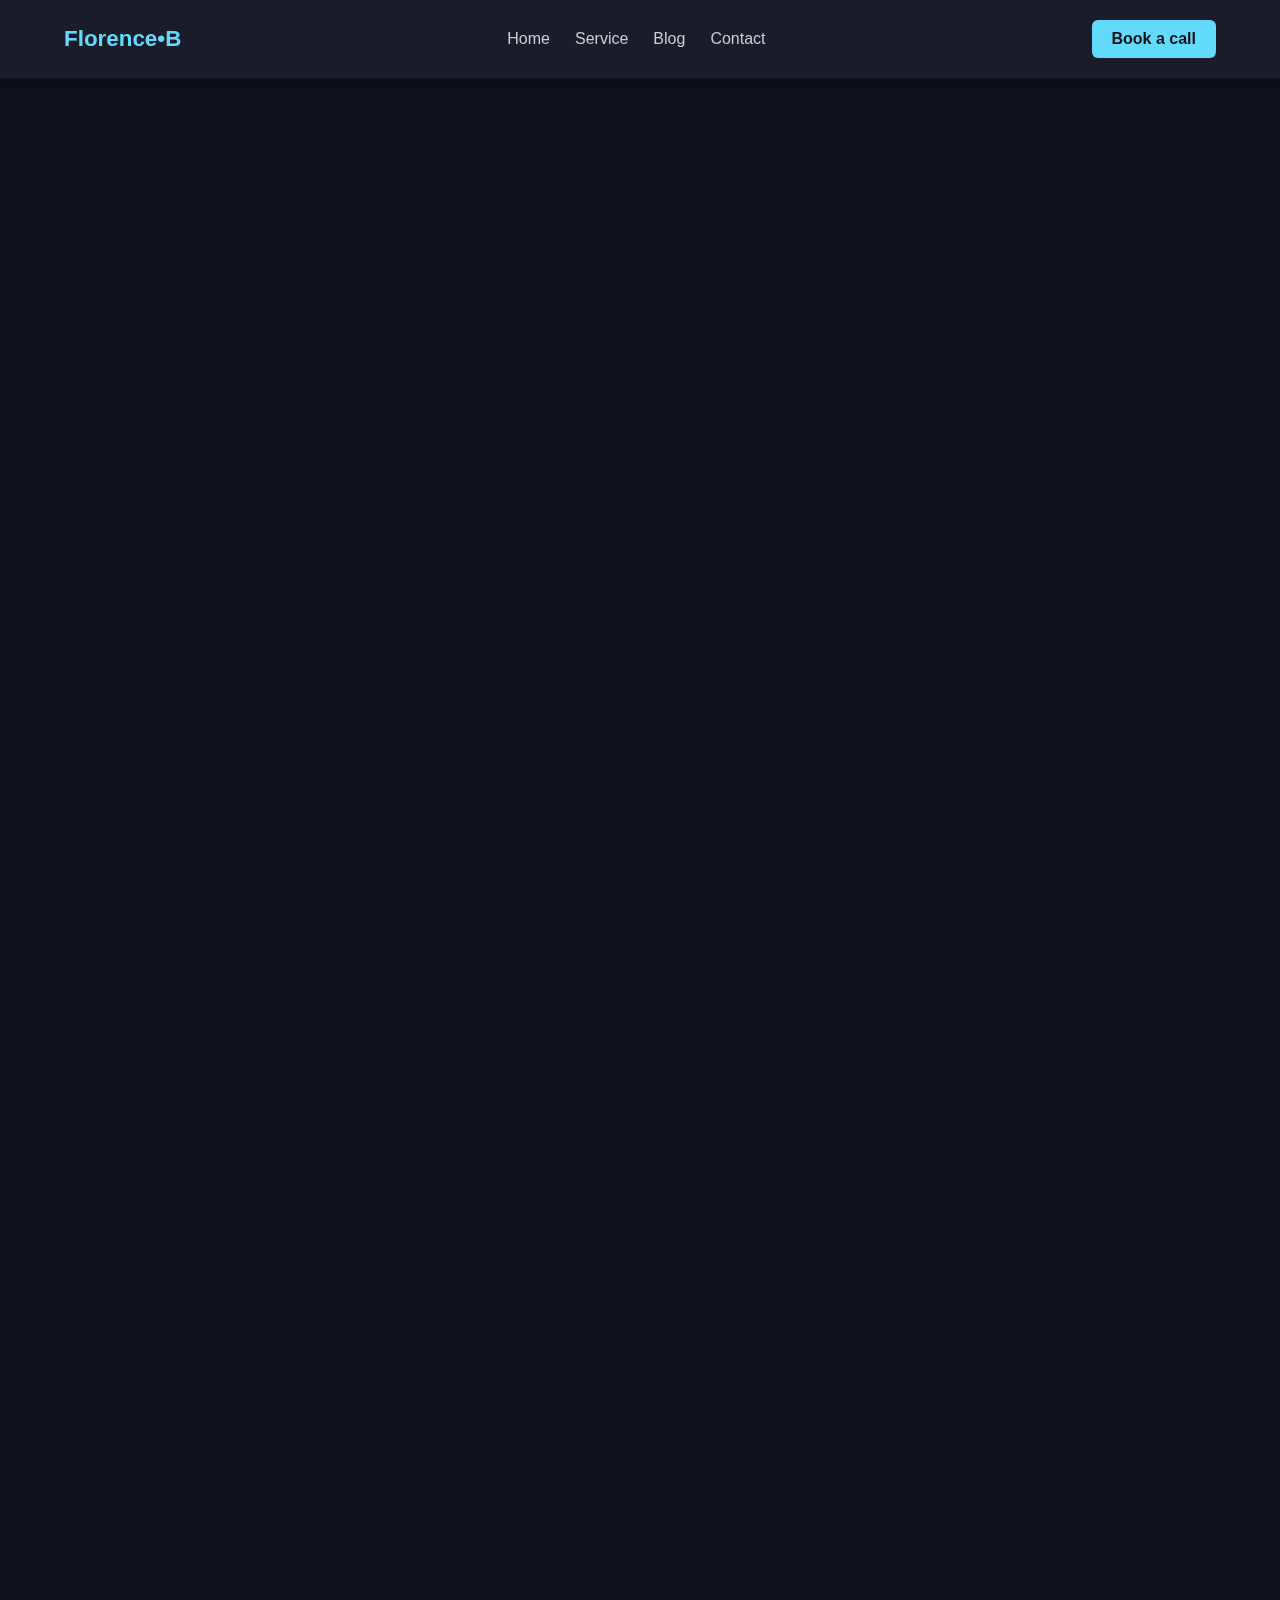
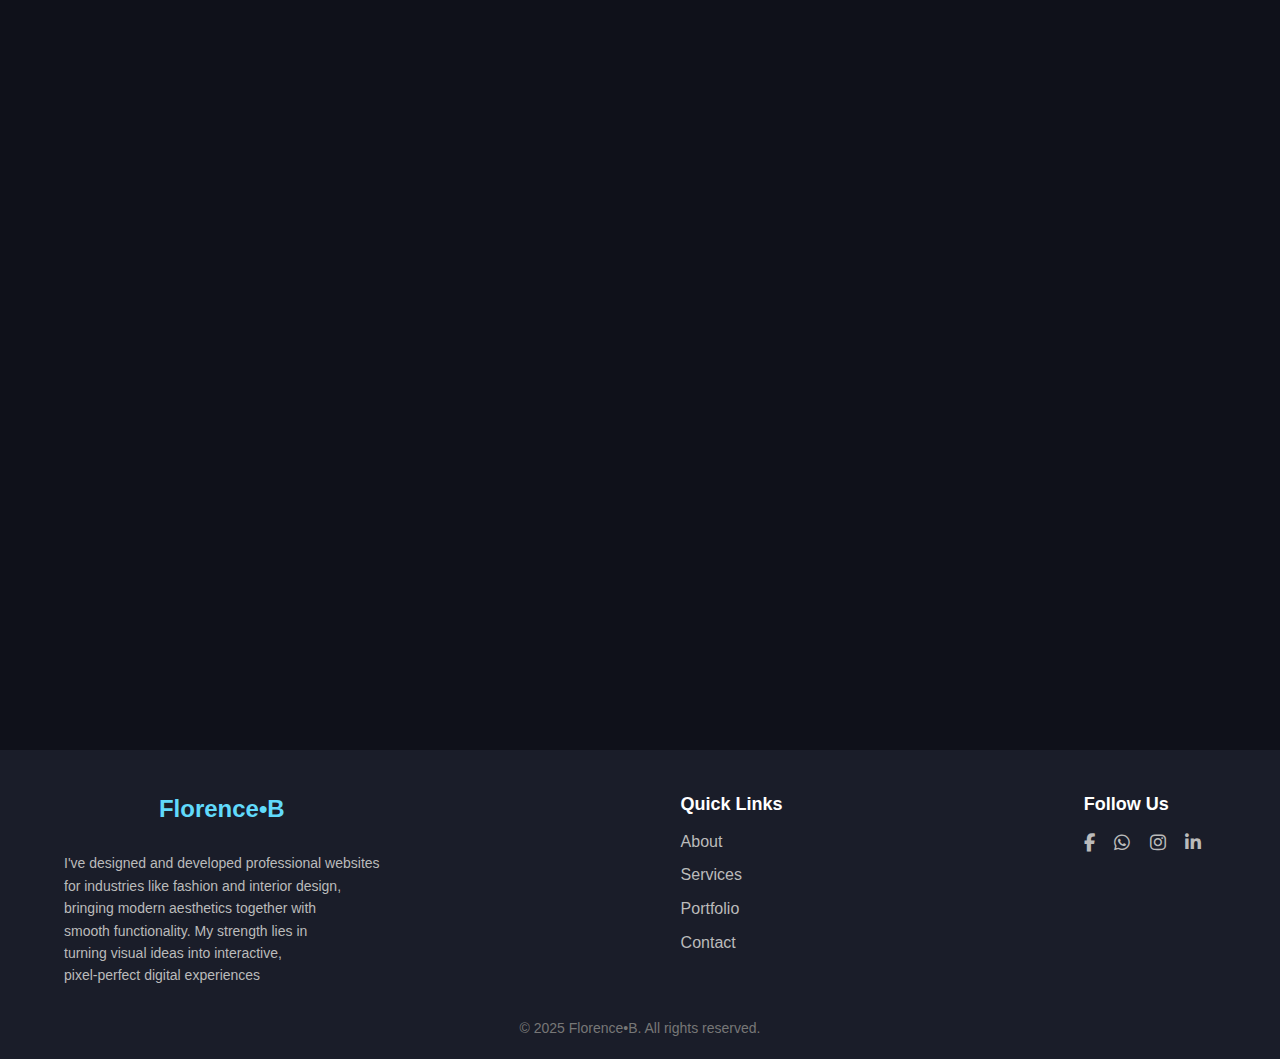
<file: index.html>
<!DOCTYPE html>
<html lang="en">
<head>
    <meta charset="UTF-8">
    <meta name="viewport" content="width=device-width, initial-scale=1.0">
    <link rel="stylesheet" href="https://cdnjs.cloudflare.com/ajax/libs/font-awesome/6.5.0/css/all.min.css">
    <title>Florence Portfolio Website</title>
    <link rel="stylesheet" href="index.css">
</head>
<body>
    <header>
        <div class="logo"><h1 class="companys-logo">Florence&#8226;B</h1></div>
   <div class="menus">
       <nav class="nav-bar-menus">
           <ul class="nav-bar-menus">
            <li class="menu"><a href="index.html" target="_blank">Home</a></li> 
               <li class="menu"><a href="portfolio.html" target="_blank">Service</a></li>
              <li class="menu"><a href="index.html" target="_blank">Blog</a></li> 
              <li class="menu" ><a href="contact.html" target="_blank">Contact</a></li>  
           </ul>
       </nav>
   </div>
 <button onclick="location.href='contact.html'" class="header-button">Book a call</button> 
       </header>  
       
       <div class="hero-section animate">
           <div class="hero-section-image-container">
               <img src="./images/florence.jpg.jpeg" class="hero-section-image animate">
           </div>
           <div class="hero-section-texts animate">
               <h1 class="hero-section-h1-texts animate">Hi, I'm Florence, a website developer, 
                   I build websites that just work.</h1>
               <p class="hero-section-p-texts animate">From ideas to launch, 
                   I help businesses and brands go live with fast,
                    modern, and functional web experiences, 
                    Specializing in modern frontend development with 
                    clean architecture, performance, and accessibility in mind.</p>
           </div>
       </div>
       <div class="section-2 animate">
           <h1 class="animate">Exceptional Services That Set Us Apart.</h1>
           <p class="animate">Services That Speak for Our Expertise Excellence Isn’t Claimed, It’s Delivered</p>
           <div class="section-2-flex-box animate">
               <div><img>
               <h1>Responsive Designs</h1>
                   <p>Our responsive website design looks and work
                        great on any device or screen size, from big desktop monitors to small phones.
                        We focus on developing modern responsive websites that allows all people browse on
                         all kinds of devices.</p>
           </div>
           <div><img>
               <h1>Clean, scalable codes</h1>
                   <p>Our scalable code is built to grow and adapt as the project expands.
                        Whether it’s adding new features, optimizing performance, or
                        integrating with other systems, our scalable code can handle future changes 
                        without major rework.</p>
           </div>
           <div><img>
               <h1>SEO-Friendly structure</h1>
                   <p>Our SEO-friendly website structure ensures that content is easily 
                       discoverable, understandable, and indexable by search engines like Google. 
                       We start with using semantic HTML 
                       to give meaning to content, which helps search engines
                        know what each part of a page is about.</p>
           </div>
           </div>
       </div>
   
       <div class="section-3 animate">
           <h1>Browse our portfolio to see how our 
               branding and design solutions help businesses like yours thrive.</h1>
               <p>Explore our portfolio of high-impact branding and website design solutions. 
                   See how we've helped businesses achieve measurable
                    growth through strategic design</p>
                  <div>
                      <img src="./images/1.jpg" class="animate">
                      <img src="./images/2.avif" class="animate">
                      <img src="./images/3.avif" class="animate">
                      <img src="./images/4.avif" class="animate">
                      <img src="./images/5.avif" class="animate">
                      <img src="./images/6.jpg" class="animate">
                      <img src="./images/7.avif" class="animate">
                      <img src="./images/1.jpg" class="animate">
                   </div>  
       </div>
    
   
       <div class="faq-container animate">
           <button class="toggle-all animate">Show All Answers</button>
         
           <div class="faq-item animate">
             <button class="faq-question">What do I need to provide before we start the project? </button>
             <div class="faq-answer">
               <p>To begin, I’ll need your logo (if you have one), brand colors, images, and written content (or at least a rough draft). If you're not sure where to start,
                    I can help with content strategy, copywriting, or even connect you with a branding expert.</p>
             </div>
           </div>
           <div class="faq-item animate">
             <button class="faq-question"> Do you offer website maintenance and support after launch?</button>
             <div class="faq-answer">
               <p>Absolutely. Whether your current website needs a modern look, better 
                   performance, or improved user experience, I can redesign it to align with 
                   your brand goals and industry standards.
               </p>
             </div>
           </div>
           <div class="faq-item animate">
               <button class="faq-question">Can you help with branding and logo design too?</button>
               <div class="faq-answer">
                 <p> Yes! I collaborate with designers or offer basic branding services myself. 
                     From logo design to full brand identity (colors, fonts, voice), 
                     I can help ensure your website and branding work together seamlessly.
                 </p>
               </div>
             </div>
             <div class="faq-item animate">
               <button class="faq-question"> Do you write the content for the website?</button>
               <div class="faq-answer">
                 <p>I can! If you don’t have content ready, I offer copywriting 
                     services or can guide you through the content creation process. 
                     I also optimize content for SEO to help drive organic traffic.
                 </p>
               </div>
             </div>
             <div class="faq-item animate">
               <button class="faq-question"> What technologies do you use?</button>
               <div class="faq-answer">
                 <p>I work with modern tools and technologies like HTML5, CSS3, JavaScript, 
              React, WordPress and more — depending on the project.
                      I choose tech stacks that best match your goals, scalability needs,
                       and ease of maintenance.
                 </p>
               </div>
             </div>
         </div>
   
         <footer class="footer">
           <div class="footer-container">
             <div class="footer-brand">
               <h2>Florence&#8226;B</h2>
               <p>I've designed and developed professional websites<br> for industries like 
                   fashion and interior design, <br>bringing modern aesthetics together
                    with <br> smooth functionality.
                    My strength lies in<br> turning visual ideas into interactive,<br>
                     pixel-perfect digital experiences</p>
             </div>
             <div class="footer-links">
               <h3>Quick Links</h3>
               <ul>
                 <li><a href="about.html">About</a></li>
                 <li><a href="service.html">Services</a></li>
                 <li><a href="portfolio.html">Portfolio</a></li>
                 <li><a href="contact.html">Contact</a></li>
               </ul>
             </div>
             <div class="footer-social">
               <h3>Follow Us</h3>
               <a href="https://web.facebook.com/florence.terigbade.5/"><i class="fab fa-facebook-f"></i></a>
               <a href="https://wa.me/qr/3OKHUVSA25DHN1" target="blank"><i class="fab fa-whatsapp"></i></a>
               <a href="#" target="blank"><i class="fab fa-instagram"></i></a>
               <a href="#" target="blank"><i class="fab fa-linkedin-in"></i></a>
             </div>
           </div>
           <div class="footer-bottom">
             <p>&copy; 2025 Florence&#8226;B. All rights reserved.</p>
           </div>
         </footer>
           <script src="index.js"></script>
</body>
</html>
</file>
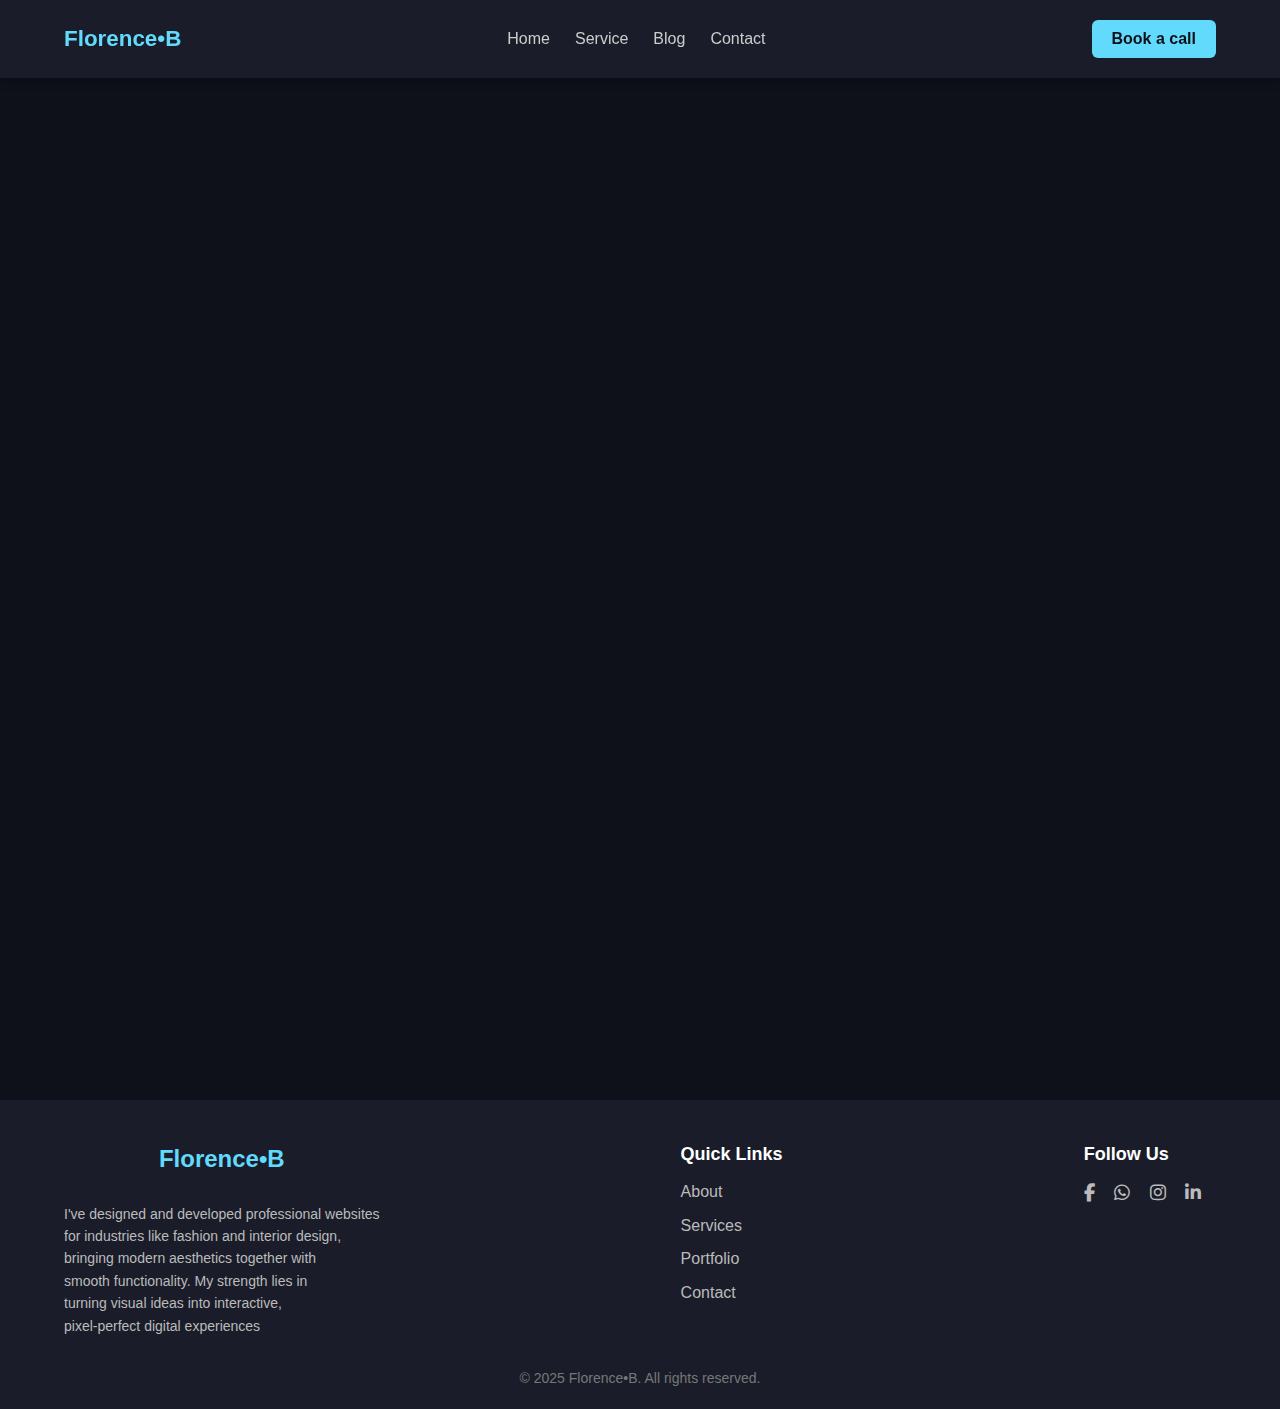
<file: about.html>
<!DOCTYPE html>
<html lang="en">
<head>
    <meta charset="UTF-8">
    <meta name="viewport" content="width=device-width, initial-scale=1.0">
    <link rel="stylesheet" href="https://cdnjs.cloudflare.com/ajax/libs/font-awesome/6.5.0/css/all.min.css">
    <title>Florence Portfolio Website</title>
    <link rel="stylesheet" href="index.css">
</head>
<body>
    <header>
        <div class="logo"><h1 class="companys-logo">Florence&#8226;B</h1></div>
   <div class="menus">
       <nav class="nav-bar-menus">
           <ul class="nav-bar-menus">
            <li class="menu"><a href="index.html" target="_blank">Home</a></li> 
               <li class="menu"><a href="portfolio.html" target="_blank">Service</a></li>
              <li class="menu"><a href="index.html" target="_blank">Blog</a></li> 
              <li class="menu" ><a href="contact.html" target="_blank">Contact</a></li>  
           </ul>
       </nav>
   </div>
 <button onclick="location.href='contact.html'" class="header-button">Book a call</button> 
       </header>  
       
       <div class="hero-section animate">
           <div class="hero-section-image-container">
               <img src="./images/florence.jpg.jpeg" class="hero-section-image animate">
           </div>
           <div class="hero-section-texts animate">
               <h1 class="hero-section-h1-texts animate">Hi, I'm Florence, a website developer, 
                   I build websites that just work.</h1>
               <p class="hero-section-p-texts animate">From ideas to launch, 
                   I help businesses and brands go live with fast,
                    modern, and functional web experiences, 
                    Specializing in modern frontend development with 
                    clean architecture, performance, and accessibility in mind.</p>
           </div>
       </div>
       <div class="section-2 animate">
           <h1 class="animate">Exceptional Services That Set Us Apart.</h1>
           <p class="animate">Services That Speak for Our Expertise Excellence Isn’t Claimed, It’s Delivered</p>
           <div class="section-2-flex-box animate">
               <div><img>
               <h1>Responsive Designs</h1>
                   <p>Our responsive website design looks and work
                        great on any device or screen size, from big desktop monitors to small phones.
                        We focus on developing modern responsive websites that allows all people browse on
                         all kinds of devices.</p>
           </div>
           <div><img>
               <h1>Clean, scalable codes</h1>
                   <p>Our scalable code is built to grow and adapt as the project expands.
                        Whether it’s adding new features, optimizing performance, or
                        integrating with other systems, our scalable code can handle future changes 
                        without major rework.</p>
           </div>
           <div><img>
               <h1>SEO-Friendly structure</h1>
                   <p>Our SEO-friendly website structure ensures that content is easily 
                       discoverable, understandable, and indexable by search engines like Google. 
                       We start with using semantic HTML 
                       to give meaning to content, which helps search engines
                        know what each part of a page is about.</p>
           </div>
           </div>
       </div>
    
         <footer class="footer">
           <div class="footer-container">
             <div class="footer-brand">
               <h2>Florence&#8226;B</h2>
               <p>I've designed and developed professional websites<br> for industries like 
                   fashion and interior design, <br>bringing modern aesthetics together
                    with <br> smooth functionality.
                    My strength lies in<br> turning visual ideas into interactive,<br>
                     pixel-perfect digital experiences</p>
             </div>
             <div class="footer-links">
               <h3>Quick Links</h3>
               <ul>
                <li><a href="about.html">About</a></li>
                <li><a href="service.html">Services</a></li>
                <li><a href="portfolio.html">Portfolio</a></li>
                <li><a href="contact.html">Contact</a></li>
              </ul>
             </div>
             <div class="footer-social">
               <h3>Follow Us</h3>
               <a href="#"><i class="fab fa-facebook-f"></i></a>
               <a href="#"><i class="fab fa-whatsapp"></i></a>
               <a href="#"><i class="fab fa-instagram"></i></a>
               <a href="#"><i class="fab fa-linkedin-in"></i></a>
             </div>
           </div>
           <div class="footer-bottom">
             <p>&copy; 2025 Florence&#8226;B. All rights reserved.</p>
           </div>
         </footer>
           <script src="index.js"></script>
</body>
</html>
</file>
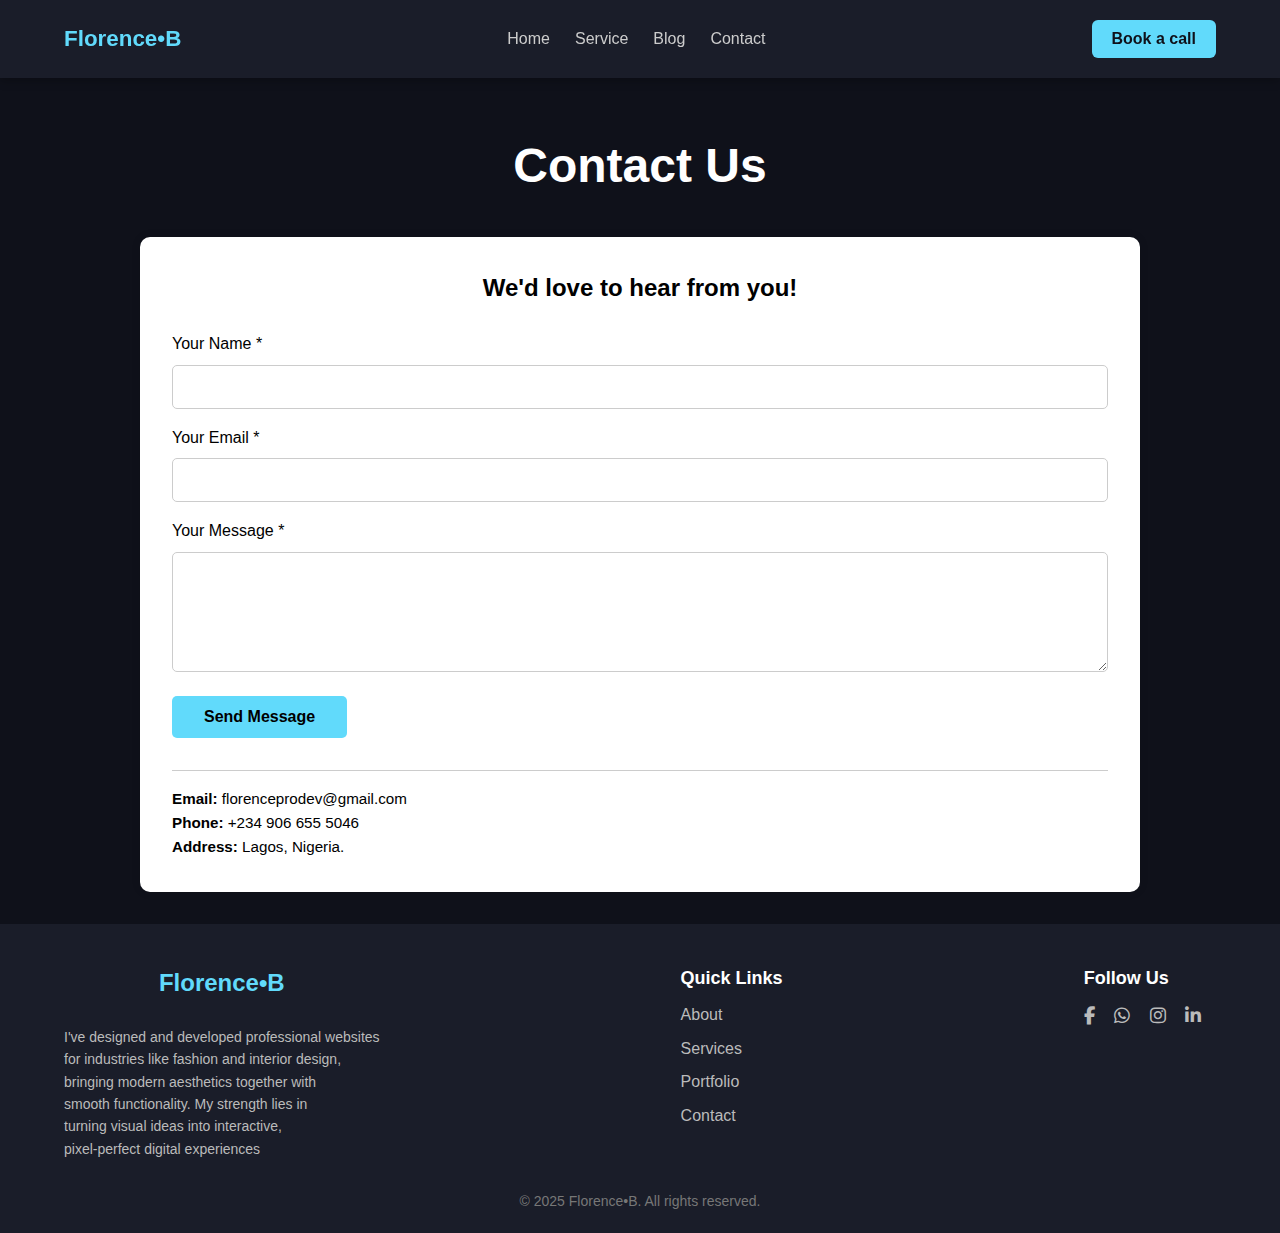
<file: contact.html>
<!DOCTYPE html>
<html lang="en">
<head>
    <meta charset="UTF-8">
    <meta name="viewport" content="width=device-width, initial-scale=1.0">
    <link rel="stylesheet" href="https://cdnjs.cloudflare.com/ajax/libs/font-awesome/6.5.0/css/all.min.css">
    <title>Florence Portfolio Website</title>
    <link rel="stylesheet" href="index.css">
</head>
<body>
    <header>
        <div class="logo"><h1 class="companys-logo">Florence&#8226;B</h1></div>
   <div class="menus">
       <nav class="nav-bar-menus">
           <ul class="nav-bar-menus">
            <li class="menu"><a href="index.html" target="_blank">Home</a></li> 
               <li class="menu"><a href="portfolio.html" target="_blank">Service</a></li>
              <li class="menu"><a href="index.html" target="_blank">Blog</a></li> 
              <li class="menu" ><a href="contact.html" target="_blank">Contact</a></li>  
           </ul>
       </nav>
   </div>
 <button onclick="location.href='contact.html'" class="header-button">Book a call</button> 
       </header>  
   
       <div class="header-contact">
        <h1>Contact Us</h1>
       </div>
    
      <div class="container">
        <h2>We'd love to hear from you!</h2>
        <form id="contactForm">
          <div class="form-group">
            <label for="name">Your Name *</label>
            <input type="text" id="name" name="name" required />
          </div>
    
          <div class="form-group">
            <label for="email">Your Email *</label>
            <input type="email" id="email" name="email" required />
          </div>
    
          <div class="form-group">
            <label for="message">Your Message *</label>
            <textarea id="message" name="message" required></textarea>
          </div>
    
          <button type="submit">Send Message</button>
        </form>
    
        <div class="contact-info">
          <p><strong>Email:</strong> florenceprodev@gmail.com</p>
          <p><strong>Phone:</strong> +234 906 655 5046</p>
          <p><strong>Address:</strong> Lagos, Nigeria.</p>
        </div>
      </div>
    
      <!-- Success Message Overlay -->
      <div class="success-overlay" id="successOverlay">
        <div class="success-box">
          ✅ Thank you! Your message has been sent.
        </div>
      </div>
         <footer class="footer">
           <div class="footer-container">
             <div class="footer-brand">
               <h2>Florence&#8226;B</h2>
               <p>I've designed and developed professional websites<br> for industries like 
                   fashion and interior design, <br>bringing modern aesthetics together
                    with <br> smooth functionality.
                    My strength lies in<br> turning visual ideas into interactive,<br>
                     pixel-perfect digital experiences</p>
             </div>
             <div class="footer-links">
               <h3>Quick Links</h3>
               <ul>
                <li><a href="about.html">About</a></li>
                <li><a href="service.html">Services</a></li>
                <li><a href="portfolio.html">Portfolio</a></li>
                <li><a href="contact.html">Contact</a></li>
              </ul>
             </div>
             <div class="footer-social">
               <h3>Follow Us</h3>
               <a href="#"><i class="fab fa-facebook-f"></i></a>
               <a href="#"><i class="fab fa-whatsapp"></i></a>
               <a href="#"><i class="fab fa-instagram"></i></a>
               <a href="#"><i class="fab fa-linkedin-in"></i></a>
             </div>
           </div>
           <div class="footer-bottom">
             <p>&copy; 2025 Florence&#8226;B. All rights reserved.</p>
           </div>
         </footer>
           <script src="index.js"></script>
           <script>
            document.addEventListener("DOMContentLoaded", function () {
      const form = document.getElementById('contactForm');
      const overlay = document.getElementById('successOverlay');

      form.addEventListener('submit', function (e) {
        e.preventDefault();

        const name = form.name.value.trim();
        const email = form.email.value.trim();
        const message = form.message.value.trim();

        if (name && email && message) {
          overlay.style.display = 'flex';
          form.reset();

          setTimeout(() => {
            overlay.style.display = 'none';
          }, 4000);
        } else {
          alert('Please fill in all required fields.');
        }
      });
    });
           </script>
</body>
</html>
</file>
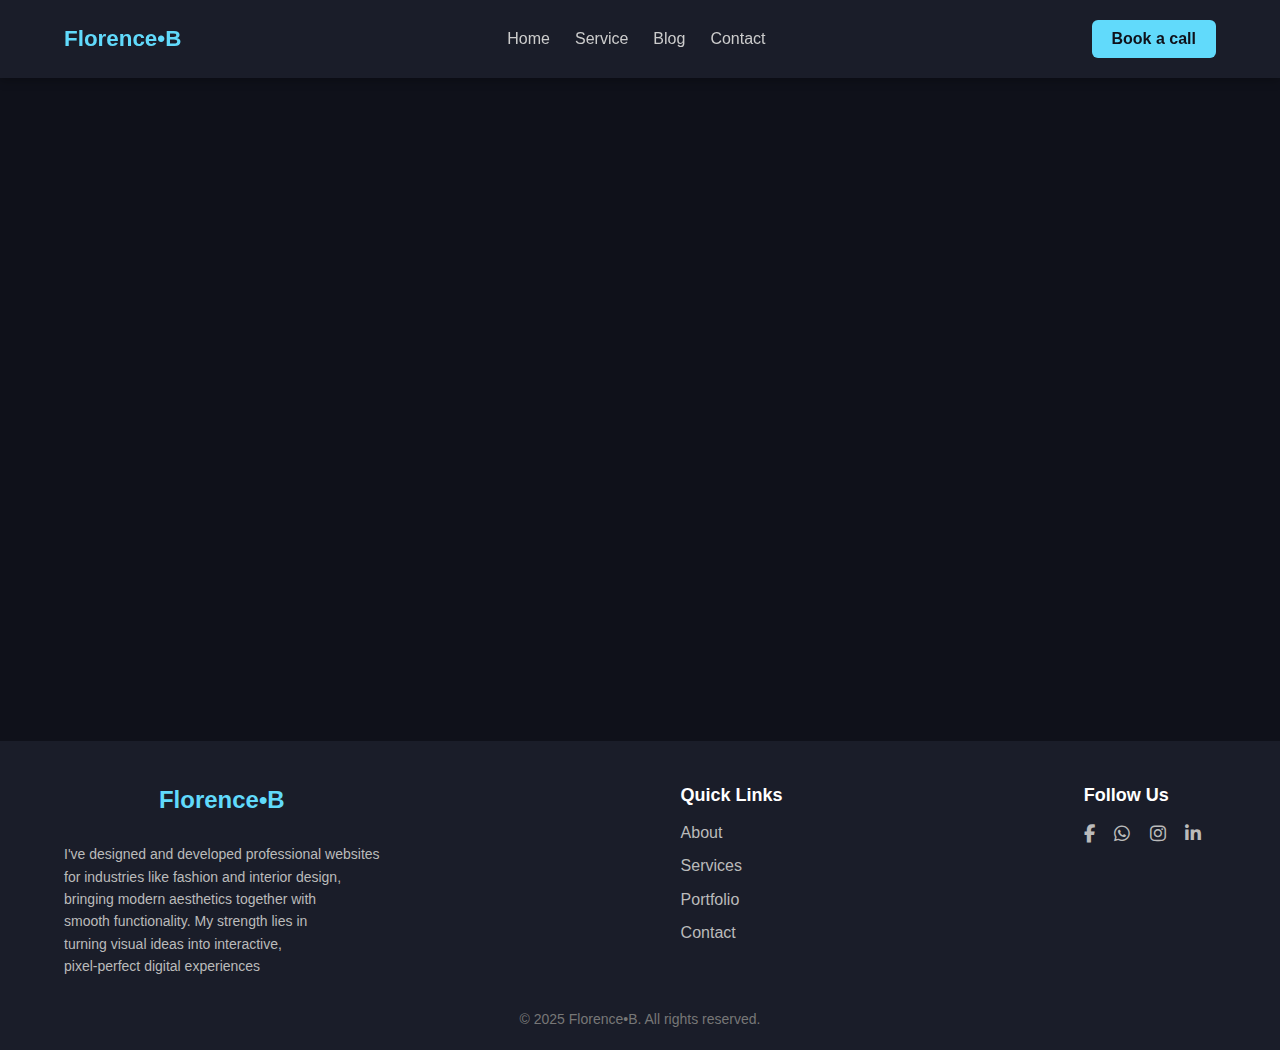
<file: portfolio.html>
<!DOCTYPE html>
<html lang="en">
<head>
    <meta charset="UTF-8">
    <meta name="viewport" content="width=device-width, initial-scale=1.0">
    <link rel="stylesheet" href="https://cdnjs.cloudflare.com/ajax/libs/font-awesome/6.5.0/css/all.min.css">
    <title>Florence Portfolio Website</title>
    <link rel="stylesheet" href="index.css">
</head>
<body>
    <header>
        <div class="logo"><h1 class="companys-logo">Florence&#8226;B</h1></div>
   <div class="menus">
       <nav class="nav-bar-menus">
           <ul class="nav-bar-menus">
            <li class="menu"><a href="index.html" target="_blank">Home</a></li> 
               <li class="menu"><a href="portfolio.html" target="_blank">Service</a></li>
              <li class="menu"><a href="index.html" target="_blank">Blog</a></li> 
              <li class="menu" ><a href="contact.html" target="_blank">Contact</a></li>  
           </ul>
       </nav>
   </div>
 <button onclick="location.href='contact.html'" class="header-button">Book a call</button> 
       </header>  

       <div class="section-3 animate">
           <h1>Browse our portfolio to see how our 
               branding and design solutions help businesses like yours thrive.</h1>
               <p>Explore our portfolio of high-impact branding and website design solutions. 
                   See how we've helped businesses achieve measurable
                    growth through strategic design</p>
                  <div>
                      <img src="./images/1.jpg"  class="animate">
                      <img src="./images/2.avif" class="animate">
                      <img src="./images/3.avif" class="animate">
                      <img src="./images/4.avif" class="animate">
                      <img src="./images/5.avif" class="animate">
                      <img src="./images/6.jpg"  class="animate">
                      <img src="./images/7.avif" class="animate">
                      <img src="./images/1.jpg"  class="animate">
                   </div>  
       </div>
   
         <footer class="footer">
           <div class="footer-container">
             <div class="footer-brand">
               <h2>Florence&#8226;B</h2>
               <p>I've designed and developed professional websites<br> for industries like 
                   fashion and interior design, <br>bringing modern aesthetics together
                    with <br> smooth functionality.
                    My strength lies in<br> turning visual ideas into interactive,<br>
                     pixel-perfect digital experiences</p>
             </div>
             <div class="footer-links">
               <h3>Quick Links</h3>
               <ul>
                <li><a href="about.html">About</a></li>
                <li><a href="service.html">Services</a></li>
                <li><a href="portfolio.html">Portfolio</a></li>
                <li><a href="contact.html">Contact</a></li>
              </ul>
             </div>
             <div class="footer-social">
               <h3>Follow Us</h3>
               <a href="#"><i class="fab fa-facebook-f"></i></a>
               <a href="#"><i class="fab fa-whatsapp"></i></a>
               <a href="#"><i class="fab fa-instagram"></i></a>
               <a href="#"><i class="fab fa-linkedin-in"></i></a>
             </div>
           </div>
           <div class="footer-bottom">
             <p>&copy; 2025 Florence&#8226;B. All rights reserved.</p>
           </div>
         </footer>
           <script src="index.js"></script>
</body>
</html>
</file>
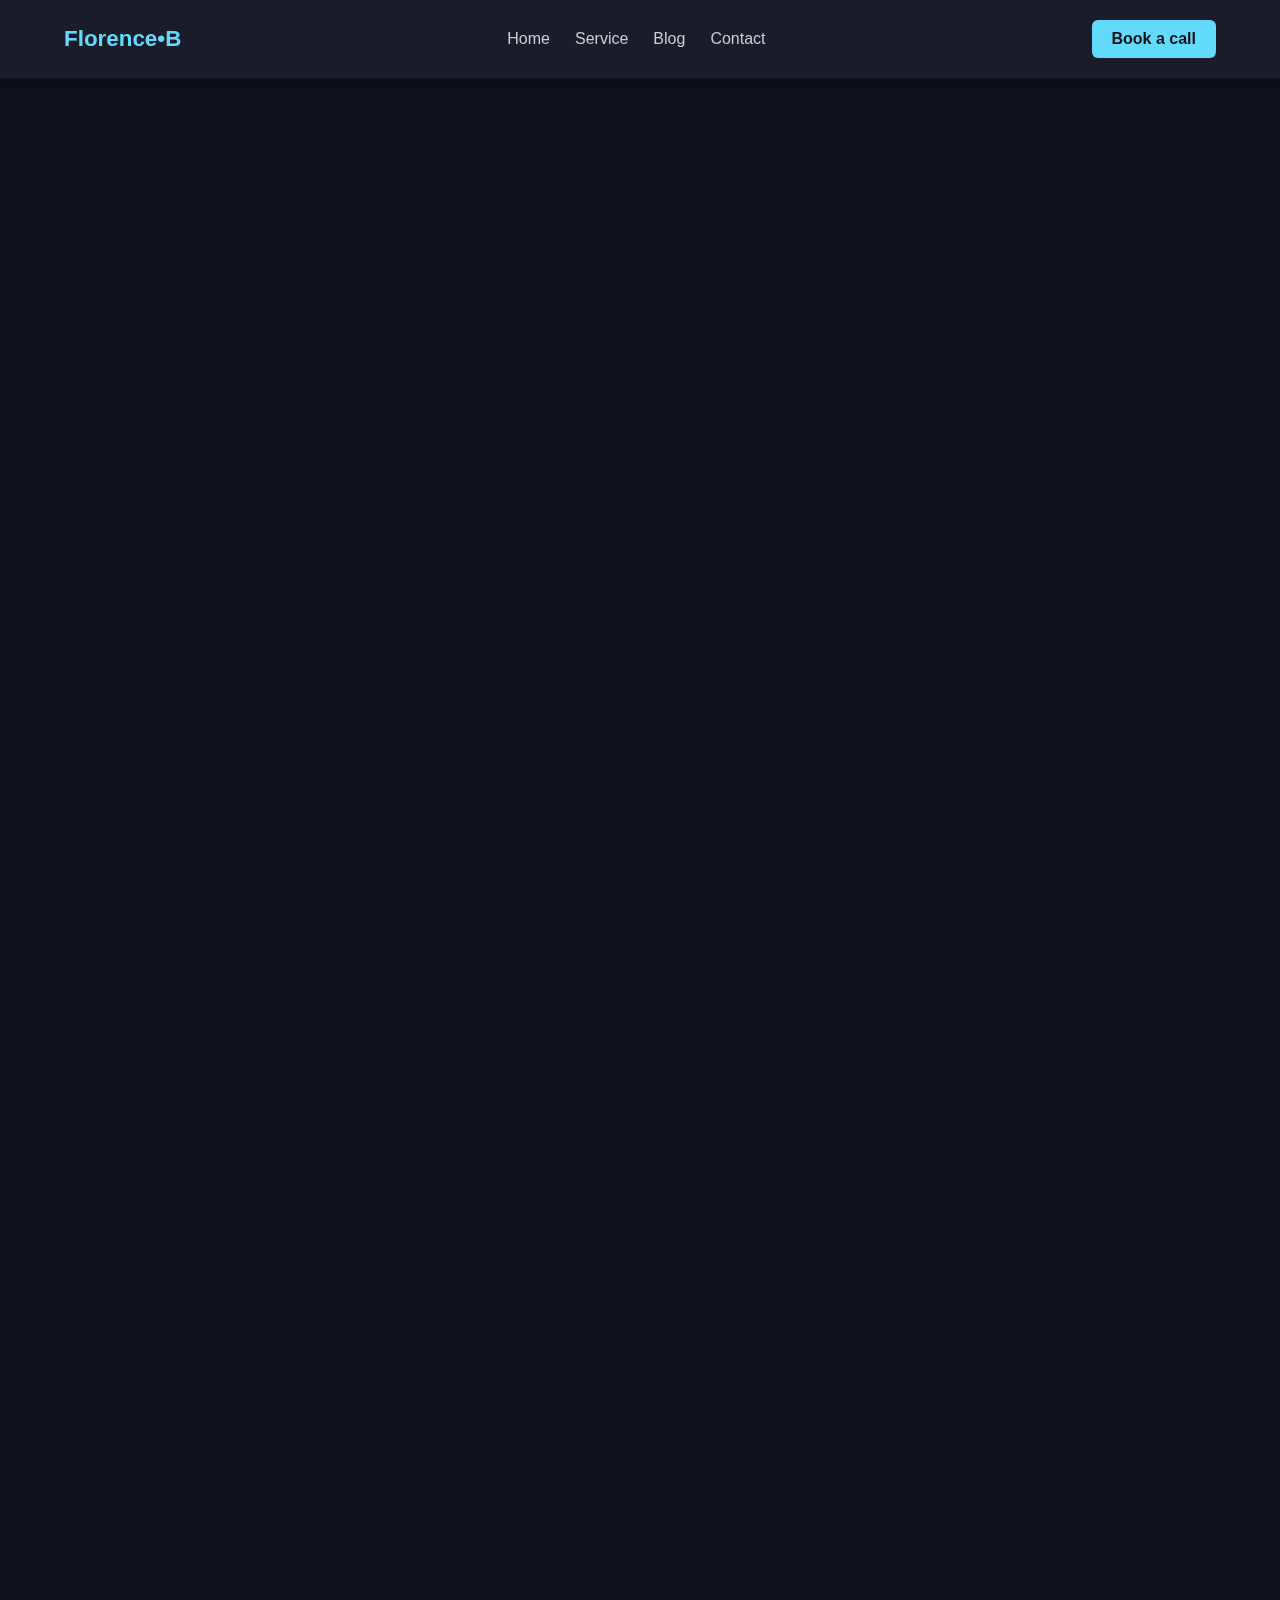
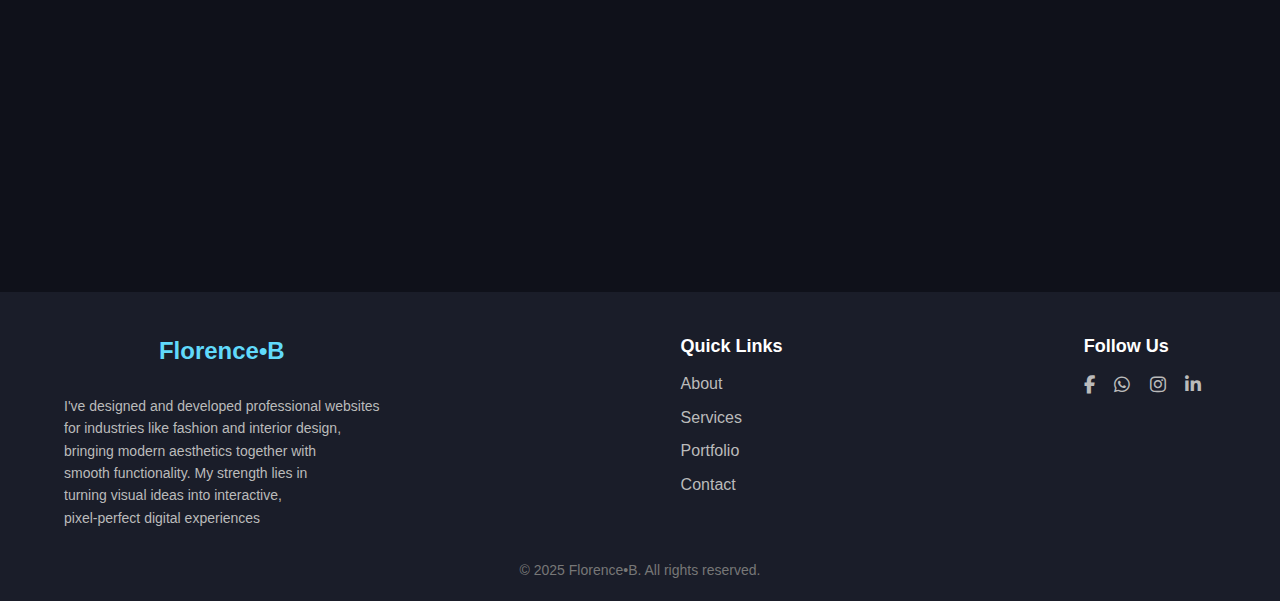
<file: service.html>
<!DOCTYPE html>
<html lang="en">
<head>
    <meta charset="UTF-8">
    <meta name="viewport" content="width=device-width, initial-scale=1.0">
    <link rel="stylesheet" href="https://cdnjs.cloudflare.com/ajax/libs/font-awesome/6.5.0/css/all.min.css">
    <title>Florence Portfolio Website</title>
    <link rel="stylesheet" href="index.css">
</head>
<body>
    <header>
        <div class="logo"><h1 class="companys-logo">Florence&#8226;B</h1></div>
   <div class="menus">
       <nav class="nav-bar-menus">
           <ul class="nav-bar-menus">
            <li class="menu"><a href="index.html" target="_blank">Home</a></li> 
               <li class="menu"><a href="portfolio.html" target="_blank">Service</a></li>
              <li class="menu"><a href="index.html" target="_blank">Blog</a></li> 
              <li class="menu" ><a href="contact.html" target="_blank">Contact</a></li>  
           </ul>
       </nav>
   </div>
 <button onclick="location.href='contact.html'" class="header-button">Book a call</button> 
       </header>  
       <div class="section-2 animate">
           <h1 class="animate">Exceptional Services That Set Us Apart.</h1>
           <p class="animate">Services That Speak for Our Expertise Excellence Isn’t Claimed, It’s Delivered</p>
           <div class="section-2-flex-box animate">
               <div><img>
               <h1>Responsive Designs</h1>
                   <p>Our responsive website design looks and work
                        great on any device or screen size, from big desktop monitors to small phones.
                        We focus on developing modern responsive websites that allows all people browse on
                         all kinds of devices.</p>
           </div>
           <div><img>
               <h1>Clean, scalable codes</h1>
                   <p>Our scalable code is built to grow and adapt as the project expands.
                        Whether it’s adding new features, optimizing performance, or
                        integrating with other systems, our scalable code can handle future changes 
                        without major rework.</p>
           </div>
           <div><img>
               <h1>SEO-Friendly structure</h1>
                   <p>Our SEO-friendly website structure ensures that content is easily 
                       discoverable, understandable, and indexable by search engines like Google. 
                       We start with using semantic HTML 
                       to give meaning to content, which helps search engines
                        know what each part of a page is about.</p>
           </div>
           </div>
       </div>
   
       <div class="section-3 animate">
           <h1>Browse our portfolio to see how our 
               branding and design solutions help businesses like yours thrive.</h1>
               <p>Explore our portfolio of high-impact branding and website design solutions. 
                   See how we've helped businesses achieve measurable
                    growth through strategic design</p>
                  <div>
                      <img src="./images/1.jpg" class="animate">
                      <img src="./images/2.avif" class="animate">
                      <img src="./images/3.avif" class="animate">
                      <img src="./images/4.avif" class="animate">
                      <img src="./images/5.avif" class="animate">
                      <img src="./images/6.jpg" class="animate">
                      <img src="./images/7.avif" class="animate">
                      <img src="./images/1.jpg" class="animate">
                   </div>  
       </div>
    
   
       <div class="faq-container animate">
           <button class="toggle-all animate">Show All Answers</button>
         
           <div class="faq-item animate">
             <button class="faq-question">What do I need to provide before we start the project? </button>
             <div class="faq-answer">
               <p>To begin, I’ll need your logo (if you have one), brand colors, images, and written content (or at least a rough draft). If you're not sure where to start,
                    I can help with content strategy, copywriting, or even connect you with a branding expert.</p>
             </div>
           </div>
           <div class="faq-item animate">
             <button class="faq-question"> Do you offer website maintenance and support after launch?</button>
             <div class="faq-answer">
               <p>Absolutely. Whether your current website needs a modern look, better 
                   performance, or improved user experience, I can redesign it to align with 
                   your brand goals and industry standards.
               </p>
             </div>
           </div>
           <div class="faq-item animate">
               <button class="faq-question">Can you help with branding and logo design too?</button>
               <div class="faq-answer">
                 <p> Yes! I collaborate with designers or offer basic branding services myself. 
                     From logo design to full brand identity (colors, fonts, voice), 
                     I can help ensure your website and branding work together seamlessly.
                 </p>
               </div>
             </div>
             <div class="faq-item animate">
               <button class="faq-question"> Do you write the content for the website?</button>
               <div class="faq-answer">
                 <p>I can! If you don’t have content ready, I offer copywriting 
                     services or can guide you through the content creation process. 
                     I also optimize content for SEO to help drive organic traffic.
                 </p>
               </div>
             </div>
             <div class="faq-item animate">
               <button class="faq-question"> What technologies do you use?</button>
               <div class="faq-answer">
                 <p>I work with modern tools and technologies like HTML5, CSS3, JavaScript, 
              React, WordPress and more — depending on the project.
                      I choose tech stacks that best match your goals, scalability needs,
                       and ease of maintenance.
                 </p>
               </div>
             </div>
         </div>
   
         <footer class="footer">
           <div class="footer-container">
             <div class="footer-brand">
               <h2>Florence&#8226;B</h2>
               <p>I've designed and developed professional websites<br> for industries like 
                   fashion and interior design, <br>bringing modern aesthetics together
                    with <br> smooth functionality.
                    My strength lies in<br> turning visual ideas into interactive,<br>
                     pixel-perfect digital experiences</p>
             </div>
             <div class="footer-links">
               <h3>Quick Links</h3>
               <ul>
                <li><a href="about.html">About</a></li>
                <li><a href="service.html">Services</a></li>
                <li><a href="portfolio.html">Portfolio</a></li>
                <li><a href="contact.html">Contact</a></li>
              </ul>
             </div>
             <div class="footer-social">
               <h3>Follow Us</h3>
               <a href="#"><i class="fab fa-facebook-f"></i></a>
               <a href="#"><i class="fab fa-whatsapp"></i></a>
               <a href="#"><i class="fab fa-instagram"></i></a>
               <a href="#"><i class="fab fa-linkedin-in"></i></a>
             </div>
           </div>
           <div class="footer-bottom">
             <p>&copy; 2025 Florence&#8226;B. All rights reserved.</p>
           </div>
         </footer>
           <script src="index.js"></script>
</body>
</html>
</file>
<file: index.css>
* {
    margin: 0;
    padding: 0;
    box-sizing: border-box;
  }
  
  body {
    font-family: 'Segoe UI', Tahoma, Geneva, Verdana, sans-serif;
    background-color: #0f111a;
    color: #e1e1e1;
    line-height: 1.6;
  }
  
  a {
    color: inherit;
    text-decoration: none;
    transition: color 0.3s ease;
  }
  
  /* HEADER */
  header {
    display: flex;
    justify-content: space-between;
    align-items: center;
    padding: 20px 5%;
    background-color: #1a1d29;
    box-shadow: 0 2px 10px rgba(0, 0, 0, 0.3);
    position: sticky;
    top: 0;
    z-index: 100;
  }
  
  .companys-logo {
    font-size: 1.4rem;
    font-weight: bold;
    color: #61dafb;
  }
  
  .nav-bar-menus {
    display: flex;
    list-style: none;
    gap: 25px;
  }
  
  .menu {
    cursor: pointer;
    font-weight: 500;
    color: #ccc;
  }
  
  .menu:hover {
    color: #61dafb;
  }
  
  .header-button {
    padding: 10px 20px;
    background-color: #61dafb;
    border: none;
    color: #0f111a;
    font-weight: bold;
    border-radius: 6px;
    cursor: pointer;
    transition: background-color 0.3s;
  }
  
  .header-button:hover {
    background-color: #3cb3e3;
  }
  
  /* HERO SECTION */
  .hero-section {
    display: flex;
    flex-wrap: wrap;
    align-items: center;
    justify-content: space-between;
    padding: 60px 5%;
    background: linear-gradient(to right, #1a1d29, #0f111a);
    gap: 60px; /* <-- this adds spacing between image and text */
  }
  
  .hero-section-image-container {
    flex: 1;
    text-align: center;
  }
  
  .hero-section-image {
    max-width: 100%;
    height: auto;
    border-radius: 12px;
    filter: brightness(80%) contrast(110%) saturate(120%);
  }
  .hero-section-image:hover {
    filter: brightness(60%);
    transition: filter 0.3s ease;
  }
  .hero-section-texts {
    flex: 1;
    padding: 20px;
  }
  
  .hero-section-h1-texts {
    font-size: 2.2rem;
    margin-bottom: 20px;
    color: #ffffff;
  }
  
  .hero-section-p-texts {
    font-size: 1.05rem;
    color: #bbbbbb;
    max-width: 600px;
  }
  
  /* SECTION 2 */
  .section-2 {
    padding: 60px 5%;
    background-color: #1a1d29;
    text-align: center;
  }
  
  .section-2 h1 {
    font-size: 2rem;
    margin-bottom: 10px;
    color: #fff;
  }
  
  .section-2 p {
    margin-bottom: 40px;
    color: #aaa;
  }
  
  .section-2-flex-box {
    display: flex;
    flex-wrap: wrap;
    gap: 30px;
    justify-content: center;
  }
  
  .section-2-flex-box > div {
    flex: 1 1 280px;
    background: #2a2d3e;
    padding: 20px;
    border-radius: 10px;
    box-shadow: 0 4px 12px rgba(0, 0, 0, 0.15);
    text-align: left;
  }
  
  .section-2-flex-box img {
    width: 100%;
    height: auto;
    margin-bottom: 15px;
  }
  
  .section-2-flex-box h1 {
    font-size: 1.25rem;
    margin-bottom: 10px;
    color: #61dafb;
  }
  
  .section-2-flex-box p {
    font-size: 0.95rem;
    color: #ccc;
  }
  
  /* SECTION 3 */
  .section-3 {
    padding: 60px 5%;
    background-color: #0f111a;
    text-align: center;
  }
  
  .section-3 h1 {
    font-size: 2rem;
    margin-bottom: 20px;
    color: #fff;
  }
  
  .section-3 p {
    font-size: 1rem;
    color: #bbb;
    margin-bottom: 40px;
    max-width: 700px;
    margin: 0 auto 40px;
  }
  
  .section-3 div {
    display: grid;
    grid-template-columns: repeat(4, 1fr); /* 2 columns */
    gap: 30px;
    justify-items: center;
    align-items: center;
  }
  @keyframes slideInLeft {
    0% {
      opacity: 0;
      transform: translateX(-50px);
    }
    100% {
      opacity: 1;
      transform: translateX(0);
    }
  }
  .section-3 img.slide-in {
    animation: slideInLeft 0.8s ease-out forwards;
  }
  .section-3 img {
    width: 100%;
    height: auto;
    border-radius: 10px;
    object-fit: cover;
    opacity: 0; /* Start hidden */
    transform: translateX(-50px);
    transition: opacity 0.8s ease-out, transform 0.8s ease-out;
  }
  
  /* FAQ SECTION */
  .faq-container {
    max-width: 800px;
    margin: 60px auto;
    padding: 20px;
    background-color: #1a1d29;
    border-radius: 10px;
    box-shadow: 0 8px 20px rgba(0, 0, 0, 0.3);
  }
  
  .toggle-all {
    display: block;
    margin-bottom: 30px;
    padding: 12px 20px;
    background-color: #61dafb;
    color: #0f111a;
    border: none;
    font-size: 16px;
    font-weight: 600;
    cursor: pointer;
    border-radius: 6px;
    width: 100%;
    transition: background-color 0.3s;
  }
  
  .toggle-all:hover {
    background-color: #3cb3e3;
  }
  
  .faq-item {
    margin-bottom: 15px;
    border: 1px solid #333;
    border-radius: 8px;
    overflow: hidden;
    transition: transform 0.3s;
  }
  
  .faq-item:hover {
    transform: scale(1.01);
  }
  
  .faq-question {
    width: 100%;
    background-color: #2a2d3e;
    color: #fff;
    padding: 18px 20px;
    font-size: 16px;
    font-weight: bold;
    border: none;
    text-align: left;
    cursor: pointer;
    position: relative;
    transition: background-color 0.3s;
  }
  
  .faq-question::after {
    content: '+';
    position: absolute;
    right: 20px;
    font-size: 20px;
    transition: transform 0.3s;
  }
  
  .faq-item.open .faq-question::after {
    transform: rotate(45deg);
  }
  
  .faq-question:hover {
    background-color: #34394f;
  }
  
  .faq-answer {
    display: none;
    padding: 20px;
    background-color: #1e2230;
    font-size: 15px;
    color: #ccc;
    border-top: 1px solid #444;
    line-height: 1.6;
  }
  
  .faq-item.open .faq-answer {
    display: block;
  }
  
  /* FOOTER */
  .footer {
    background-color: #1a1d29;
    color: #eee;
    padding: 40px 5% 20px;
  }
  
  .footer-container {
    display: flex;
    flex-wrap: wrap;
    justify-content: space-between;
    gap: 30px;
    max-width: 1200px;
    margin: 0 auto;
  }
  
  .footer-brand h2 {
    font-size: 24px;
    color: #61dafb;
  }
  
  .footer-brand p {
    font-size: 14px;
    color: #bbb;
    margin-top: 10px;
  }
  
  .footer-links h3,
  .footer-social h3 {
    font-size: 18px;
    margin-bottom: 10px;
    color: #fff;
  }
  
  .footer-links ul {
    list-style: none;
    padding: 0;
  }
  
  .footer-links li {
    margin-bottom: 8px;
  }
  
  .footer-links a {
    color: #bbb;
  }
  
  .footer-links a:hover {
    color: #fff;
  }
  
  .footer-social a {
    color: #bbb;
    margin-right: 15px;
    font-size: 18px;
  }
  
  .footer-social a:hover {
    color: #61dafb;
  }
  
  .footer-bottom {
    text-align: center;
    margin-top: 30px;
    font-size: 14px;
    color: #777;
  }
  
  @keyframes fadeUp {
    from {
      opacity: 0;
      transform: translateY(40px);
    }
    to {
      opacity: 1;
      transform: translateY(0);
    }
  }
  
  /* Base animation class */
  .animate {
    opacity: 0;
    transform: translateY(40px);
    transition: opacity 0.6s ease-out, transform 0.6s ease-out;
    will-change: opacity, transform;
  }
  
  /* Active class when in view */
  .animate.active {
    animation: fadeUp 0.8s forwards;
  }


  .header-contact {
    color: white;
   font-size: 1.5rem;
    text-align: center;
    margin-top: 50px;
  }

  .container {
    max-width: 1000px;
    margin: 2rem auto;
    padding: 2rem;
    background: white;
    border-radius: 10px;
    box-shadow: 0 0 10px rgba(0,0,0,0.1);
  }

  h2 {
    text-align: center;
    margin-bottom: 1.5rem;
    color: black;
    font-family: 'Segoe UI', Tahoma, Geneva, Verdana, sans-serif;
  }

  .form-group {
    margin-bottom: 1rem;
  }

  label {
    display: block;
    margin-bottom: 0.5rem;
    color: black;
    font-family: 'Segoe UI', Tahoma, Geneva, Verdana, sans-serif;
  }

  input, textarea {
    width: 100%;
    padding: 0.75rem;
    border: 1px solid #ccc;
    border-radius: 5px;
    font-size: 1rem;
  }

  textarea {
    resize: vertical;
    height: 120px;
  }

  button {
    background-color:#61dafb;;
    color: black;
    border: none;
    padding: 0.75rem 2rem;
    font-size: 1rem;
    border-radius: 5px;
    cursor: pointer;
    font-family: 'Segoe UI', Tahoma, Geneva, Verdana, sans-serif;
    font-weight: bold;
  }

  button:hover {
    background-color: #3cb3e3;
  }

  .contact-info {
    margin-top: 2rem;
    padding-top: 1rem;
    border-top: 1px solid #ccc;
    font-size: 0.95rem;
    font-family: 'Segoe UI', Tahoma, Geneva, Verdana, sans-serif;
    color: black;
  }

  /* --- SUCCESS OVERLAY --- */
  .success-overlay {
    display: none;
    position: fixed;
    top: 0; left: 0;
    width: 100vw; height: 100vh;
    background: rgba(255, 255, 255, 0.8);
    backdrop-filter: blur(4px);
    z-index: 999;
    justify-content: center;
    align-items: center;
    animation: fadeIn 0.3s ease-in-out;
  }

  .success-box {
    background: white;
    padding: 2rem 3rem;
    border-radius: 10px;
    box-shadow: 0 10px 30px rgba(0,0,0,0.2);
    text-align: center;
    font-size: 1.2rem;
    color: #004d99;
    animation: slideUp 0.3s ease-out;
  }

  @keyframes fadeIn {
    from { opacity: 0; }
    to { opacity: 1; }
  }

  @keyframes slideUp {
    from { transform: translateY(20px); opacity: 0; }
    to { transform: translateY(0); opacity: 1; }
  }


  @media (max-width: 768px) {
    header {
      display: flex;
      align-items: center;
      justify-content: space-between;
    }
  
    .nav-bar-menus {
      display: none;
    }
  
    .hero-section {
      flex-direction: column-reverse;
      gap: 40px;
      padding: 40px 5%;
    }
  
    .hero-section-texts,
    .hero-section-image-container {
      flex: 1 1 100%;
      text-align: center;
      padding: 0;
    }
  
    .hero-section-h1-texts {
      font-size: 1.8rem;
    }
  
    .hero-section-p-texts {
      font-size: 1rem;
    }
  
    .section-2 h1,
    .section-3 h1 {
      font-size: 1.6rem;
    }
  
    .section-2-flex-box {
      flex-direction: column;
      gap: 20px;
    }
  
    .section-3 div {
      grid-template-columns: 1fr 1fr;
    }
  
    .faq-container {
      padding: 15px;
    }
  
    .footer-container {
      flex-direction: column;
      text-align: center;
      gap: 20px;
    }
  
    .footer-brand,
    .footer-links,
    .footer-social {
      width: 100%;
    }
  
    .footer-social a {
      font-size: 20px;
      margin-right: 10px;
    }
  
    .header-button {
      width: 27%;
      display: flex;
      text-align: center;
    }
  }
</file>
